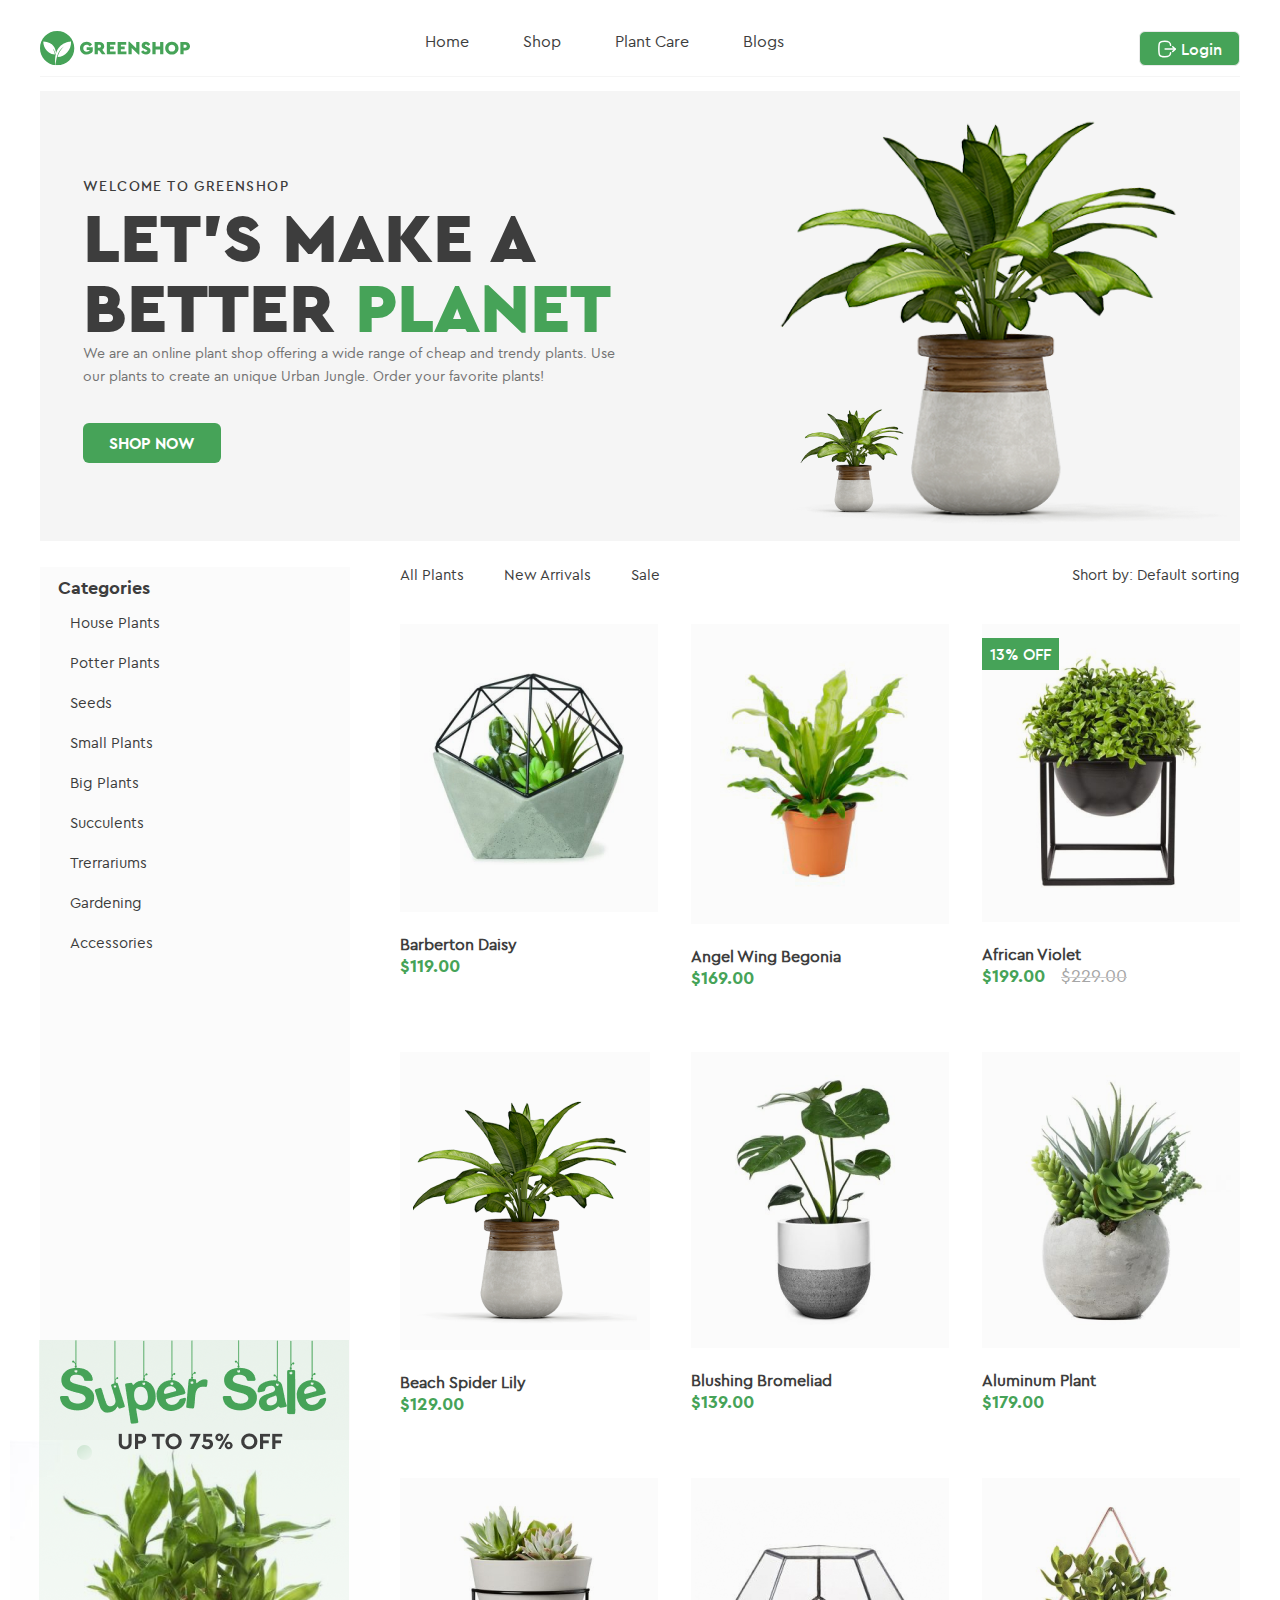
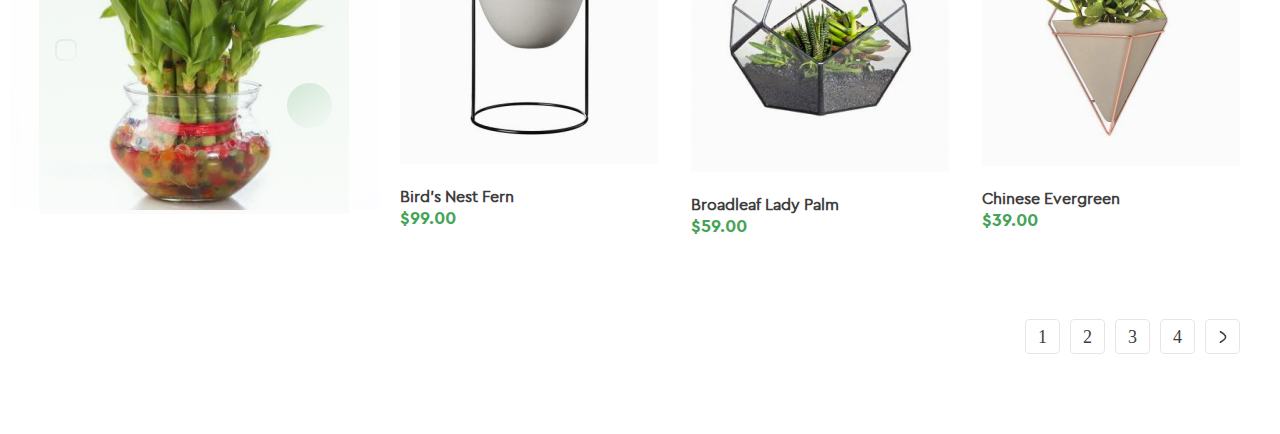
<file: index.html>
<!doctype html>
<html lang="en">
<head>
    <meta charset="UTF-8">
    <meta name="viewport"
          content="width=device-width, user-scalable=no, initial-scale=1.0, maximum-scale=1.0, minimum-scale=1.0">
    <meta http-equiv="X-UA-Compatible" content="ie=edge">
    <title>GreenShop | Header</title>
    <link rel="stylesheet" href="CSS/Style.css">
</head>
<body>
<header>
        <div class="container_box">
            <a href="#" class="logo">
                <img src="images/logo.svg" alt="logo">
            </a>
            <nav>
                <ul>
                    <li>
                        <a href="#">Home</a>
                    </li>
                    <li>
                        <a href="#">Shop</a>
                    </li>
                    <li>
                        <a href="#">Plant Care</a>
                    </li>
                    <li>
                        <a href="#">Blogs</a>
                    </li>
                </ul>
            </nav>
            <a href="#" class="login">Login</a>
        </div>
</header>
<main>
    <section class="banner">
        <div class="container_box">
            <article>
            <h4>Welcome to GreenShop</h4>
            <h1>Let’s Make a<br>
                Better <span>Planet</span></h1>
            <p>We are an online plant shop offering a wide range of cheap and trendy plants. Use our plants to create an unique Urban Jungle. Order your favorite plants!</p>
            <a href="#">SHOP NOW</a>
            </article>
            <img src="images/banner_img.png" alt="banner">
        </div>
    </section>

    <section class="categories">
        <div class="container_box">
            <div class="left_sidebar">
                <h3>Categories</h3>
                <ul>
                    <li>
                        <a href="#">House Plants</a>
                    </li>
                    <li>
                        <a href="#">Potter Plants</a>
                    </li>
                    <li>
                        <a href="#">Seeds</a>
                    </li>
                    <li>
                        <a href="#">Small Plants</a>
                    </li>
                    <li>
                        <a href="#">Big Plants</a>
                    </li>
                    <li>
                        <a href="#">Succulents</a>
                    </li>
                    <li>
                        <a href="#">Trerrariums</a>
                    </li>
                    <li>
                        <a href="#">Gardening</a>
                    </li>
                    <li>
                        <a href="#">Accessories</a>
                    </li>
                </ul>
                <img src="images/sale_banner.png">
            </div>
            <div class="right_content">
                <div class="flex_1">
                    <ul>
                        <li>
                            <a href="#">All Plants</a>
                        </li>
                        <li>
                            <a href="#">New Arrivals</a>
                        </li>
                        <li>
                            <a href="#">Sale</a>
                        </li>
                    </ul>
                    <p>Short by: Default sorting</p>
                </div>
                <div class="flex_2">
                    <article>
                        <img src="images/frame_1.png">
                        <h5>Barberton Daisy</h5>
                        <p>$119.00</p>
                        <ul>
                            <li>
                                <a href="#">
                                    <svg width="20" height="20" viewBox="0 0 20 20" fill="none" xmlns="http://www.w3.org/2000/svg">
                                        <g clip-path="url(#clip0_2_1949)">
                                            <path d="M14.294 16.8745H8.24077C5.65655 16.8745 3.55412 14.7721 3.55412 12.1879V7.38405C3.55412 4.98175 2.35676 2.75813 0.351225 1.4358C-0.00894369 1.19834 -0.108379 0.713895 0.129078 0.353726C0.366535 -0.00648163 0.850939 -0.105956 1.21119 0.131579C2.35606 0.886442 3.28487 1.88204 3.94905 3.02832C4.09258 3.18911 5.24995 4.41584 7.14726 4.41584H16.142C18.596 4.36995 20.5168 6.83267 19.8752 9.20138L18.8397 13.3284C18.3159 15.4163 16.4466 16.8745 14.294 16.8745ZM4.91926 5.53677C5.04912 6.1367 5.11634 6.7553 5.11634 7.38405V12.1879C5.11634 13.9107 6.51796 15.3123 8.24077 15.3123H14.294C15.7291 15.3123 16.9752 14.3401 17.3245 12.9482L18.3599 8.82121C18.7412 7.41373 17.5997 5.95084 16.142 5.97806H7.14722C6.28913 5.97806 5.54224 5.79305 4.91926 5.53677ZM7.85021 19.0226C7.85021 18.4833 7.41307 18.0462 6.87383 18.0462C5.57828 18.0978 5.57942 19.9479 6.87383 19.999C7.41307 19.999 7.85021 19.5618 7.85021 19.0226ZM15.6222 19.0226C15.6222 18.4833 15.1851 18.0462 14.6459 18.0462C13.3503 18.0978 13.3514 19.9479 14.6459 19.999C15.1851 19.999 15.6222 19.5618 15.6222 19.0226ZM16.9231 8.32138C16.9231 7.88998 16.5734 7.54027 16.142 7.54027H7.45966C6.42329 7.58152 6.42407 9.0616 7.45966 9.10249H16.142C16.5734 9.10249 16.9231 8.75279 16.9231 8.32138Z" fill="#3D3D3D"/>
                                        </g>
                                        <defs>
                                            <clipPath id="clip0_2_1949">
                                                <rect width="20" height="20" fill="white"/>
                                            </clipPath>
                                        </defs>
                                    </svg>
                                </a>
                            </li>
                            <li>
                                <a href="#">
                                    <svg width="20" height="20" viewBox="0 0 20 20" fill="none" xmlns="http://www.w3.org/2000/svg">
                                        <path d="M10 18.8873C9.71527 18.8873 9.44077 18.7842 9.22684 18.5968C8.41888 17.8903 7.63992 17.2264 6.95267 16.6408L6.94916 16.6377C4.93423 14.9207 3.19427 13.4378 1.98364 11.9771C0.630341 10.3441 0 8.79578 0 7.10434C0 5.46097 0.563507 3.94485 1.58661 2.83508C2.62192 1.71219 4.04251 1.09375 5.58716 1.09375C6.74164 1.09375 7.79892 1.45874 8.72955 2.1785C9.19922 2.54181 9.62494 2.98645 10 3.5051C10.3752 2.98645 10.8008 2.54181 11.2706 2.1785C12.2012 1.45874 13.2585 1.09375 14.413 1.09375C15.9575 1.09375 17.3782 1.71219 18.4135 2.83508C19.4366 3.94485 20 5.46097 20 7.10434C20 8.79578 19.3698 10.3441 18.0165 11.9769C16.8059 13.4378 15.0661 14.9205 13.0515 16.6374C12.363 17.224 11.5828 17.8889 10.773 18.5971C10.5592 18.7842 10.2846 18.8873 10 18.8873ZM5.58716 2.26532C4.37363 2.26532 3.25882 2.74963 2.44781 3.62915C1.62476 4.52194 1.17142 5.75607 1.17142 7.10434C1.17142 8.52692 1.70013 9.79919 2.88559 11.2296C4.03137 12.6122 5.73563 14.0645 7.70889 15.7462L7.71255 15.7492C8.4024 16.3371 9.18442 17.0036 9.99832 17.7153C10.8171 17.0023 11.6003 16.3347 12.2916 15.7458C14.2647 14.0642 15.9688 12.6122 17.1146 11.2296C18.2999 9.79919 18.8286 8.52692 18.8286 7.10434C18.8286 5.75607 18.3752 4.52194 17.5522 3.62915C16.7413 2.74963 15.6264 2.26532 14.413 2.26532C13.524 2.26532 12.7078 2.54791 11.9872 3.10516C11.3449 3.60199 10.8975 4.23004 10.6352 4.66949C10.5003 4.89548 10.2629 5.03036 10 5.03036C9.73709 5.03036 9.49966 4.89548 9.36478 4.66949C9.10263 4.23004 8.65524 3.60199 8.01285 3.10516C7.29218 2.54791 6.47598 2.26532 5.58716 2.26532Z" fill="#3D3D3D"/>
                                    </svg>
                                </a>
                            </li>
                            <li>
                                <a href="#">
                                    <svg width="20" height="20" viewBox="0 0 20 20" fill="none" xmlns="http://www.w3.org/2000/svg">
                                        <g clip-path="url(#clip0_2_1953)">
                                            <path d="M14.5656 16.0023C10.5704 19.1859 4.98549 18.3049 2.02729 14.6536C-0.827886 11.1285 -0.64932 6.04314 2.44811 2.82458C5.64856 -0.50074 10.6802 -0.944658 14.3277 1.78316C15.6345 2.76027 16.6104 4.00337 17.246 5.50807C17.8853 7.02151 18.0795 8.59614 17.8578 10.2201C17.6368 11.8365 16.9918 13.2769 15.9423 14.6212C16.0272 14.6767 16.1178 14.7167 16.1827 14.7816C17.3365 15.9305 18.4859 17.0836 19.6397 18.2325C19.9132 18.5047 20.0493 18.8218 19.9682 19.204C19.8071 19.9644 18.9018 20.2579 18.3211 19.7359C18.0489 19.4918 17.7985 19.2227 17.54 18.9642C16.5923 18.0171 15.6451 17.0693 14.6973 16.1221C14.658 16.0847 14.6168 16.0497 14.5656 16.0023ZM15.9529 8.98636C15.9629 5.12659 12.8468 2.00605 8.97825 2.00043C5.12035 1.99481 2.00669 5.09037 1.98983 8.94765C1.97297 12.8168 5.08289 15.9461 8.96326 15.9642C12.8055 15.9823 15.9429 12.8499 15.9529 8.98636Z" fill="#3D3D3D"/>
                                        </g>
                                        <defs>
                                            <clipPath id="clip0_2_1953">
                                                <rect width="19.9913" height="20" fill="white"/>
                                            </clipPath>
                                        </defs>
                                    </svg>
                                </a>
                            </li>
                        </ul>
                    </article>
                    <article>
                        <img src="images/frame_2.png">
                        <h5>Angel Wing Begonia</h5>
                        <p>$169.00</p>
                        <ul>
                            <li>
                                <a href="#">
                                    <svg width="20" height="20" viewBox="0 0 20 20" fill="none" xmlns="http://www.w3.org/2000/svg">
                                        <g clip-path="url(#clip0_2_1949)">
                                            <path d="M14.294 16.8745H8.24077C5.65655 16.8745 3.55412 14.7721 3.55412 12.1879V7.38405C3.55412 4.98175 2.35676 2.75813 0.351225 1.4358C-0.00894369 1.19834 -0.108379 0.713895 0.129078 0.353726C0.366535 -0.00648163 0.850939 -0.105956 1.21119 0.131579C2.35606 0.886442 3.28487 1.88204 3.94905 3.02832C4.09258 3.18911 5.24995 4.41584 7.14726 4.41584H16.142C18.596 4.36995 20.5168 6.83267 19.8752 9.20138L18.8397 13.3284C18.3159 15.4163 16.4466 16.8745 14.294 16.8745ZM4.91926 5.53677C5.04912 6.1367 5.11634 6.7553 5.11634 7.38405V12.1879C5.11634 13.9107 6.51796 15.3123 8.24077 15.3123H14.294C15.7291 15.3123 16.9752 14.3401 17.3245 12.9482L18.3599 8.82121C18.7412 7.41373 17.5997 5.95084 16.142 5.97806H7.14722C6.28913 5.97806 5.54224 5.79305 4.91926 5.53677ZM7.85021 19.0226C7.85021 18.4833 7.41307 18.0462 6.87383 18.0462C5.57828 18.0978 5.57942 19.9479 6.87383 19.999C7.41307 19.999 7.85021 19.5618 7.85021 19.0226ZM15.6222 19.0226C15.6222 18.4833 15.1851 18.0462 14.6459 18.0462C13.3503 18.0978 13.3514 19.9479 14.6459 19.999C15.1851 19.999 15.6222 19.5618 15.6222 19.0226ZM16.9231 8.32138C16.9231 7.88998 16.5734 7.54027 16.142 7.54027H7.45966C6.42329 7.58152 6.42407 9.0616 7.45966 9.10249H16.142C16.5734 9.10249 16.9231 8.75279 16.9231 8.32138Z" fill="#3D3D3D"/>
                                        </g>
                                        <defs>
                                            <clipPath id="clip0_2_1949">
                                                <rect width="20" height="20" fill="white"/>
                                            </clipPath>
                                        </defs>
                                    </svg>
                                </a>
                            </li>
                            <li>
                                <a href="#">
                                    <svg width="20" height="20" viewBox="0 0 20 20" fill="none" xmlns="http://www.w3.org/2000/svg">
                                        <path d="M10 18.8873C9.71527 18.8873 9.44077 18.7842 9.22684 18.5968C8.41888 17.8903 7.63992 17.2264 6.95267 16.6408L6.94916 16.6377C4.93423 14.9207 3.19427 13.4378 1.98364 11.9771C0.630341 10.3441 0 8.79578 0 7.10434C0 5.46097 0.563507 3.94485 1.58661 2.83508C2.62192 1.71219 4.04251 1.09375 5.58716 1.09375C6.74164 1.09375 7.79892 1.45874 8.72955 2.1785C9.19922 2.54181 9.62494 2.98645 10 3.5051C10.3752 2.98645 10.8008 2.54181 11.2706 2.1785C12.2012 1.45874 13.2585 1.09375 14.413 1.09375C15.9575 1.09375 17.3782 1.71219 18.4135 2.83508C19.4366 3.94485 20 5.46097 20 7.10434C20 8.79578 19.3698 10.3441 18.0165 11.9769C16.8059 13.4378 15.0661 14.9205 13.0515 16.6374C12.363 17.224 11.5828 17.8889 10.773 18.5971C10.5592 18.7842 10.2846 18.8873 10 18.8873ZM5.58716 2.26532C4.37363 2.26532 3.25882 2.74963 2.44781 3.62915C1.62476 4.52194 1.17142 5.75607 1.17142 7.10434C1.17142 8.52692 1.70013 9.79919 2.88559 11.2296C4.03137 12.6122 5.73563 14.0645 7.70889 15.7462L7.71255 15.7492C8.4024 16.3371 9.18442 17.0036 9.99832 17.7153C10.8171 17.0023 11.6003 16.3347 12.2916 15.7458C14.2647 14.0642 15.9688 12.6122 17.1146 11.2296C18.2999 9.79919 18.8286 8.52692 18.8286 7.10434C18.8286 5.75607 18.3752 4.52194 17.5522 3.62915C16.7413 2.74963 15.6264 2.26532 14.413 2.26532C13.524 2.26532 12.7078 2.54791 11.9872 3.10516C11.3449 3.60199 10.8975 4.23004 10.6352 4.66949C10.5003 4.89548 10.2629 5.03036 10 5.03036C9.73709 5.03036 9.49966 4.89548 9.36478 4.66949C9.10263 4.23004 8.65524 3.60199 8.01285 3.10516C7.29218 2.54791 6.47598 2.26532 5.58716 2.26532Z" fill="#3D3D3D"/>
                                    </svg>
                                </a>
                            </li>
                            <li>
                                <a href="#">
                                    <svg width="20" height="20" viewBox="0 0 20 20" fill="none" xmlns="http://www.w3.org/2000/svg">
                                        <g clip-path="url(#clip0_2_1953)">
                                            <path d="M14.5656 16.0023C10.5704 19.1859 4.98549 18.3049 2.02729 14.6536C-0.827886 11.1285 -0.64932 6.04314 2.44811 2.82458C5.64856 -0.50074 10.6802 -0.944658 14.3277 1.78316C15.6345 2.76027 16.6104 4.00337 17.246 5.50807C17.8853 7.02151 18.0795 8.59614 17.8578 10.2201C17.6368 11.8365 16.9918 13.2769 15.9423 14.6212C16.0272 14.6767 16.1178 14.7167 16.1827 14.7816C17.3365 15.9305 18.4859 17.0836 19.6397 18.2325C19.9132 18.5047 20.0493 18.8218 19.9682 19.204C19.8071 19.9644 18.9018 20.2579 18.3211 19.7359C18.0489 19.4918 17.7985 19.2227 17.54 18.9642C16.5923 18.0171 15.6451 17.0693 14.6973 16.1221C14.658 16.0847 14.6168 16.0497 14.5656 16.0023ZM15.9529 8.98636C15.9629 5.12659 12.8468 2.00605 8.97825 2.00043C5.12035 1.99481 2.00669 5.09037 1.98983 8.94765C1.97297 12.8168 5.08289 15.9461 8.96326 15.9642C12.8055 15.9823 15.9429 12.8499 15.9529 8.98636Z" fill="#3D3D3D"/>
                                        </g>
                                        <defs>
                                            <clipPath id="clip0_2_1953">
                                                <rect width="19.9913" height="20" fill="white"/>
                                            </clipPath>
                                        </defs>
                                    </svg>
                                </a>
                            </li>
                        </ul>
                    </article>
                    <article>
                        <img src="images/frame_3.png">
                        <h5>African Violet</h5>
                        <p>$199.00<span>$229.00</span></p>
                        <span class="sale">13% OFF</span>
                        <ul>
                            <li>
                                <a href="#">
                                    <svg width="20" height="20" viewBox="0 0 20 20" fill="none" xmlns="http://www.w3.org/2000/svg">
                                        <g clip-path="url(#clip0_2_1949)">
                                            <path d="M14.294 16.8745H8.24077C5.65655 16.8745 3.55412 14.7721 3.55412 12.1879V7.38405C3.55412 4.98175 2.35676 2.75813 0.351225 1.4358C-0.00894369 1.19834 -0.108379 0.713895 0.129078 0.353726C0.366535 -0.00648163 0.850939 -0.105956 1.21119 0.131579C2.35606 0.886442 3.28487 1.88204 3.94905 3.02832C4.09258 3.18911 5.24995 4.41584 7.14726 4.41584H16.142C18.596 4.36995 20.5168 6.83267 19.8752 9.20138L18.8397 13.3284C18.3159 15.4163 16.4466 16.8745 14.294 16.8745ZM4.91926 5.53677C5.04912 6.1367 5.11634 6.7553 5.11634 7.38405V12.1879C5.11634 13.9107 6.51796 15.3123 8.24077 15.3123H14.294C15.7291 15.3123 16.9752 14.3401 17.3245 12.9482L18.3599 8.82121C18.7412 7.41373 17.5997 5.95084 16.142 5.97806H7.14722C6.28913 5.97806 5.54224 5.79305 4.91926 5.53677ZM7.85021 19.0226C7.85021 18.4833 7.41307 18.0462 6.87383 18.0462C5.57828 18.0978 5.57942 19.9479 6.87383 19.999C7.41307 19.999 7.85021 19.5618 7.85021 19.0226ZM15.6222 19.0226C15.6222 18.4833 15.1851 18.0462 14.6459 18.0462C13.3503 18.0978 13.3514 19.9479 14.6459 19.999C15.1851 19.999 15.6222 19.5618 15.6222 19.0226ZM16.9231 8.32138C16.9231 7.88998 16.5734 7.54027 16.142 7.54027H7.45966C6.42329 7.58152 6.42407 9.0616 7.45966 9.10249H16.142C16.5734 9.10249 16.9231 8.75279 16.9231 8.32138Z" fill="#3D3D3D"/>
                                        </g>
                                        <defs>
                                            <clipPath id="clip0_2_1949">
                                                <rect width="20" height="20" fill="white"/>
                                            </clipPath>
                                        </defs>
                                    </svg>
                                </a>
                            </li>
                            <li>
                                <a href="#">
                                    <svg width="20" height="20" viewBox="0 0 20 20" fill="none" xmlns="http://www.w3.org/2000/svg">
                                        <path d="M10 18.8873C9.71527 18.8873 9.44077 18.7842 9.22684 18.5968C8.41888 17.8903 7.63992 17.2264 6.95267 16.6408L6.94916 16.6377C4.93423 14.9207 3.19427 13.4378 1.98364 11.9771C0.630341 10.3441 0 8.79578 0 7.10434C0 5.46097 0.563507 3.94485 1.58661 2.83508C2.62192 1.71219 4.04251 1.09375 5.58716 1.09375C6.74164 1.09375 7.79892 1.45874 8.72955 2.1785C9.19922 2.54181 9.62494 2.98645 10 3.5051C10.3752 2.98645 10.8008 2.54181 11.2706 2.1785C12.2012 1.45874 13.2585 1.09375 14.413 1.09375C15.9575 1.09375 17.3782 1.71219 18.4135 2.83508C19.4366 3.94485 20 5.46097 20 7.10434C20 8.79578 19.3698 10.3441 18.0165 11.9769C16.8059 13.4378 15.0661 14.9205 13.0515 16.6374C12.363 17.224 11.5828 17.8889 10.773 18.5971C10.5592 18.7842 10.2846 18.8873 10 18.8873ZM5.58716 2.26532C4.37363 2.26532 3.25882 2.74963 2.44781 3.62915C1.62476 4.52194 1.17142 5.75607 1.17142 7.10434C1.17142 8.52692 1.70013 9.79919 2.88559 11.2296C4.03137 12.6122 5.73563 14.0645 7.70889 15.7462L7.71255 15.7492C8.4024 16.3371 9.18442 17.0036 9.99832 17.7153C10.8171 17.0023 11.6003 16.3347 12.2916 15.7458C14.2647 14.0642 15.9688 12.6122 17.1146 11.2296C18.2999 9.79919 18.8286 8.52692 18.8286 7.10434C18.8286 5.75607 18.3752 4.52194 17.5522 3.62915C16.7413 2.74963 15.6264 2.26532 14.413 2.26532C13.524 2.26532 12.7078 2.54791 11.9872 3.10516C11.3449 3.60199 10.8975 4.23004 10.6352 4.66949C10.5003 4.89548 10.2629 5.03036 10 5.03036C9.73709 5.03036 9.49966 4.89548 9.36478 4.66949C9.10263 4.23004 8.65524 3.60199 8.01285 3.10516C7.29218 2.54791 6.47598 2.26532 5.58716 2.26532Z" fill="#3D3D3D"/>
                                    </svg>
                                </a>
                            </li>
                            <li>
                                <a href="#">
                                    <svg width="20" height="20" viewBox="0 0 20 20" fill="none" xmlns="http://www.w3.org/2000/svg">
                                        <g clip-path="url(#clip0_2_1953)">
                                            <path d="M14.5656 16.0023C10.5704 19.1859 4.98549 18.3049 2.02729 14.6536C-0.827886 11.1285 -0.64932 6.04314 2.44811 2.82458C5.64856 -0.50074 10.6802 -0.944658 14.3277 1.78316C15.6345 2.76027 16.6104 4.00337 17.246 5.50807C17.8853 7.02151 18.0795 8.59614 17.8578 10.2201C17.6368 11.8365 16.9918 13.2769 15.9423 14.6212C16.0272 14.6767 16.1178 14.7167 16.1827 14.7816C17.3365 15.9305 18.4859 17.0836 19.6397 18.2325C19.9132 18.5047 20.0493 18.8218 19.9682 19.204C19.8071 19.9644 18.9018 20.2579 18.3211 19.7359C18.0489 19.4918 17.7985 19.2227 17.54 18.9642C16.5923 18.0171 15.6451 17.0693 14.6973 16.1221C14.658 16.0847 14.6168 16.0497 14.5656 16.0023ZM15.9529 8.98636C15.9629 5.12659 12.8468 2.00605 8.97825 2.00043C5.12035 1.99481 2.00669 5.09037 1.98983 8.94765C1.97297 12.8168 5.08289 15.9461 8.96326 15.9642C12.8055 15.9823 15.9429 12.8499 15.9529 8.98636Z" fill="#3D3D3D"/>
                                        </g>
                                        <defs>
                                            <clipPath id="clip0_2_1953">
                                                <rect width="19.9913" height="20" fill="white"/>
                                            </clipPath>
                                        </defs>
                                    </svg>
                                </a>
                            </li>
                        </ul>
                    </article>
                    <article>
                        <img src="images/frame_4.png">
                        <h5>Beach Spider Lily</h5>
                        <p>$129.00</p>
                        <ul>
                            <li>
                                <a href="#">
                                    <svg width="20" height="20" viewBox="0 0 20 20" fill="none" xmlns="http://www.w3.org/2000/svg">
                                        <g clip-path="url(#clip0_2_1949)">
                                            <path d="M14.294 16.8745H8.24077C5.65655 16.8745 3.55412 14.7721 3.55412 12.1879V7.38405C3.55412 4.98175 2.35676 2.75813 0.351225 1.4358C-0.00894369 1.19834 -0.108379 0.713895 0.129078 0.353726C0.366535 -0.00648163 0.850939 -0.105956 1.21119 0.131579C2.35606 0.886442 3.28487 1.88204 3.94905 3.02832C4.09258 3.18911 5.24995 4.41584 7.14726 4.41584H16.142C18.596 4.36995 20.5168 6.83267 19.8752 9.20138L18.8397 13.3284C18.3159 15.4163 16.4466 16.8745 14.294 16.8745ZM4.91926 5.53677C5.04912 6.1367 5.11634 6.7553 5.11634 7.38405V12.1879C5.11634 13.9107 6.51796 15.3123 8.24077 15.3123H14.294C15.7291 15.3123 16.9752 14.3401 17.3245 12.9482L18.3599 8.82121C18.7412 7.41373 17.5997 5.95084 16.142 5.97806H7.14722C6.28913 5.97806 5.54224 5.79305 4.91926 5.53677ZM7.85021 19.0226C7.85021 18.4833 7.41307 18.0462 6.87383 18.0462C5.57828 18.0978 5.57942 19.9479 6.87383 19.999C7.41307 19.999 7.85021 19.5618 7.85021 19.0226ZM15.6222 19.0226C15.6222 18.4833 15.1851 18.0462 14.6459 18.0462C13.3503 18.0978 13.3514 19.9479 14.6459 19.999C15.1851 19.999 15.6222 19.5618 15.6222 19.0226ZM16.9231 8.32138C16.9231 7.88998 16.5734 7.54027 16.142 7.54027H7.45966C6.42329 7.58152 6.42407 9.0616 7.45966 9.10249H16.142C16.5734 9.10249 16.9231 8.75279 16.9231 8.32138Z" fill="#3D3D3D"/>
                                        </g>
                                        <defs>
                                            <clipPath id="clip0_2_1949">
                                                <rect width="20" height="20" fill="white"/>
                                            </clipPath>
                                        </defs>
                                    </svg>
                                </a>
                            </li>
                            <li>
                                <a href="#">
                                    <svg width="20" height="20" viewBox="0 0 20 20" fill="none" xmlns="http://www.w3.org/2000/svg">
                                        <path d="M10 18.8873C9.71527 18.8873 9.44077 18.7842 9.22684 18.5968C8.41888 17.8903 7.63992 17.2264 6.95267 16.6408L6.94916 16.6377C4.93423 14.9207 3.19427 13.4378 1.98364 11.9771C0.630341 10.3441 0 8.79578 0 7.10434C0 5.46097 0.563507 3.94485 1.58661 2.83508C2.62192 1.71219 4.04251 1.09375 5.58716 1.09375C6.74164 1.09375 7.79892 1.45874 8.72955 2.1785C9.19922 2.54181 9.62494 2.98645 10 3.5051C10.3752 2.98645 10.8008 2.54181 11.2706 2.1785C12.2012 1.45874 13.2585 1.09375 14.413 1.09375C15.9575 1.09375 17.3782 1.71219 18.4135 2.83508C19.4366 3.94485 20 5.46097 20 7.10434C20 8.79578 19.3698 10.3441 18.0165 11.9769C16.8059 13.4378 15.0661 14.9205 13.0515 16.6374C12.363 17.224 11.5828 17.8889 10.773 18.5971C10.5592 18.7842 10.2846 18.8873 10 18.8873ZM5.58716 2.26532C4.37363 2.26532 3.25882 2.74963 2.44781 3.62915C1.62476 4.52194 1.17142 5.75607 1.17142 7.10434C1.17142 8.52692 1.70013 9.79919 2.88559 11.2296C4.03137 12.6122 5.73563 14.0645 7.70889 15.7462L7.71255 15.7492C8.4024 16.3371 9.18442 17.0036 9.99832 17.7153C10.8171 17.0023 11.6003 16.3347 12.2916 15.7458C14.2647 14.0642 15.9688 12.6122 17.1146 11.2296C18.2999 9.79919 18.8286 8.52692 18.8286 7.10434C18.8286 5.75607 18.3752 4.52194 17.5522 3.62915C16.7413 2.74963 15.6264 2.26532 14.413 2.26532C13.524 2.26532 12.7078 2.54791 11.9872 3.10516C11.3449 3.60199 10.8975 4.23004 10.6352 4.66949C10.5003 4.89548 10.2629 5.03036 10 5.03036C9.73709 5.03036 9.49966 4.89548 9.36478 4.66949C9.10263 4.23004 8.65524 3.60199 8.01285 3.10516C7.29218 2.54791 6.47598 2.26532 5.58716 2.26532Z" fill="#3D3D3D"/>
                                    </svg>
                                </a>
                            </li>
                            <li>
                                <a href="#">
                                    <svg width="20" height="20" viewBox="0 0 20 20" fill="none" xmlns="http://www.w3.org/2000/svg">
                                        <g clip-path="url(#clip0_2_1953)">
                                            <path d="M14.5656 16.0023C10.5704 19.1859 4.98549 18.3049 2.02729 14.6536C-0.827886 11.1285 -0.64932 6.04314 2.44811 2.82458C5.64856 -0.50074 10.6802 -0.944658 14.3277 1.78316C15.6345 2.76027 16.6104 4.00337 17.246 5.50807C17.8853 7.02151 18.0795 8.59614 17.8578 10.2201C17.6368 11.8365 16.9918 13.2769 15.9423 14.6212C16.0272 14.6767 16.1178 14.7167 16.1827 14.7816C17.3365 15.9305 18.4859 17.0836 19.6397 18.2325C19.9132 18.5047 20.0493 18.8218 19.9682 19.204C19.8071 19.9644 18.9018 20.2579 18.3211 19.7359C18.0489 19.4918 17.7985 19.2227 17.54 18.9642C16.5923 18.0171 15.6451 17.0693 14.6973 16.1221C14.658 16.0847 14.6168 16.0497 14.5656 16.0023ZM15.9529 8.98636C15.9629 5.12659 12.8468 2.00605 8.97825 2.00043C5.12035 1.99481 2.00669 5.09037 1.98983 8.94765C1.97297 12.8168 5.08289 15.9461 8.96326 15.9642C12.8055 15.9823 15.9429 12.8499 15.9529 8.98636Z" fill="#3D3D3D"/>
                                        </g>
                                        <defs>
                                            <clipPath id="clip0_2_1953">
                                                <rect width="19.9913" height="20" fill="white"/>
                                            </clipPath>
                                        </defs>
                                    </svg>
                                </a>
                            </li>
                        </ul>
                    </article>
                    <article>
                        <img src="images/frame_5.png">
                        <h5>Blushing Bromeliad</h5>
                        <p>$139.00</p>
                        <ul>
                            <li>
                                <a href="#">
                                    <svg width="20" height="20" viewBox="0 0 20 20" fill="none" xmlns="http://www.w3.org/2000/svg">
                                        <g clip-path="url(#clip0_2_1949)">
                                            <path d="M14.294 16.8745H8.24077C5.65655 16.8745 3.55412 14.7721 3.55412 12.1879V7.38405C3.55412 4.98175 2.35676 2.75813 0.351225 1.4358C-0.00894369 1.19834 -0.108379 0.713895 0.129078 0.353726C0.366535 -0.00648163 0.850939 -0.105956 1.21119 0.131579C2.35606 0.886442 3.28487 1.88204 3.94905 3.02832C4.09258 3.18911 5.24995 4.41584 7.14726 4.41584H16.142C18.596 4.36995 20.5168 6.83267 19.8752 9.20138L18.8397 13.3284C18.3159 15.4163 16.4466 16.8745 14.294 16.8745ZM4.91926 5.53677C5.04912 6.1367 5.11634 6.7553 5.11634 7.38405V12.1879C5.11634 13.9107 6.51796 15.3123 8.24077 15.3123H14.294C15.7291 15.3123 16.9752 14.3401 17.3245 12.9482L18.3599 8.82121C18.7412 7.41373 17.5997 5.95084 16.142 5.97806H7.14722C6.28913 5.97806 5.54224 5.79305 4.91926 5.53677ZM7.85021 19.0226C7.85021 18.4833 7.41307 18.0462 6.87383 18.0462C5.57828 18.0978 5.57942 19.9479 6.87383 19.999C7.41307 19.999 7.85021 19.5618 7.85021 19.0226ZM15.6222 19.0226C15.6222 18.4833 15.1851 18.0462 14.6459 18.0462C13.3503 18.0978 13.3514 19.9479 14.6459 19.999C15.1851 19.999 15.6222 19.5618 15.6222 19.0226ZM16.9231 8.32138C16.9231 7.88998 16.5734 7.54027 16.142 7.54027H7.45966C6.42329 7.58152 6.42407 9.0616 7.45966 9.10249H16.142C16.5734 9.10249 16.9231 8.75279 16.9231 8.32138Z" fill="#3D3D3D"/>
                                        </g>
                                        <defs>
                                            <clipPath id="clip0_2_1949">
                                                <rect width="20" height="20" fill="white"/>
                                            </clipPath>
                                        </defs>
                                    </svg>
                                </a>
                            </li>
                            <li>
                                <a href="#">
                                    <svg width="20" height="20" viewBox="0 0 20 20" fill="none" xmlns="http://www.w3.org/2000/svg">
                                        <path d="M10 18.8873C9.71527 18.8873 9.44077 18.7842 9.22684 18.5968C8.41888 17.8903 7.63992 17.2264 6.95267 16.6408L6.94916 16.6377C4.93423 14.9207 3.19427 13.4378 1.98364 11.9771C0.630341 10.3441 0 8.79578 0 7.10434C0 5.46097 0.563507 3.94485 1.58661 2.83508C2.62192 1.71219 4.04251 1.09375 5.58716 1.09375C6.74164 1.09375 7.79892 1.45874 8.72955 2.1785C9.19922 2.54181 9.62494 2.98645 10 3.5051C10.3752 2.98645 10.8008 2.54181 11.2706 2.1785C12.2012 1.45874 13.2585 1.09375 14.413 1.09375C15.9575 1.09375 17.3782 1.71219 18.4135 2.83508C19.4366 3.94485 20 5.46097 20 7.10434C20 8.79578 19.3698 10.3441 18.0165 11.9769C16.8059 13.4378 15.0661 14.9205 13.0515 16.6374C12.363 17.224 11.5828 17.8889 10.773 18.5971C10.5592 18.7842 10.2846 18.8873 10 18.8873ZM5.58716 2.26532C4.37363 2.26532 3.25882 2.74963 2.44781 3.62915C1.62476 4.52194 1.17142 5.75607 1.17142 7.10434C1.17142 8.52692 1.70013 9.79919 2.88559 11.2296C4.03137 12.6122 5.73563 14.0645 7.70889 15.7462L7.71255 15.7492C8.4024 16.3371 9.18442 17.0036 9.99832 17.7153C10.8171 17.0023 11.6003 16.3347 12.2916 15.7458C14.2647 14.0642 15.9688 12.6122 17.1146 11.2296C18.2999 9.79919 18.8286 8.52692 18.8286 7.10434C18.8286 5.75607 18.3752 4.52194 17.5522 3.62915C16.7413 2.74963 15.6264 2.26532 14.413 2.26532C13.524 2.26532 12.7078 2.54791 11.9872 3.10516C11.3449 3.60199 10.8975 4.23004 10.6352 4.66949C10.5003 4.89548 10.2629 5.03036 10 5.03036C9.73709 5.03036 9.49966 4.89548 9.36478 4.66949C9.10263 4.23004 8.65524 3.60199 8.01285 3.10516C7.29218 2.54791 6.47598 2.26532 5.58716 2.26532Z" fill="#3D3D3D"/>
                                    </svg>
                                </a>
                            </li>
                            <li>
                                <a href="#">
                                    <svg width="20" height="20" viewBox="0 0 20 20" fill="none" xmlns="http://www.w3.org/2000/svg">
                                        <g clip-path="url(#clip0_2_1953)">
                                            <path d="M14.5656 16.0023C10.5704 19.1859 4.98549 18.3049 2.02729 14.6536C-0.827886 11.1285 -0.64932 6.04314 2.44811 2.82458C5.64856 -0.50074 10.6802 -0.944658 14.3277 1.78316C15.6345 2.76027 16.6104 4.00337 17.246 5.50807C17.8853 7.02151 18.0795 8.59614 17.8578 10.2201C17.6368 11.8365 16.9918 13.2769 15.9423 14.6212C16.0272 14.6767 16.1178 14.7167 16.1827 14.7816C17.3365 15.9305 18.4859 17.0836 19.6397 18.2325C19.9132 18.5047 20.0493 18.8218 19.9682 19.204C19.8071 19.9644 18.9018 20.2579 18.3211 19.7359C18.0489 19.4918 17.7985 19.2227 17.54 18.9642C16.5923 18.0171 15.6451 17.0693 14.6973 16.1221C14.658 16.0847 14.6168 16.0497 14.5656 16.0023ZM15.9529 8.98636C15.9629 5.12659 12.8468 2.00605 8.97825 2.00043C5.12035 1.99481 2.00669 5.09037 1.98983 8.94765C1.97297 12.8168 5.08289 15.9461 8.96326 15.9642C12.8055 15.9823 15.9429 12.8499 15.9529 8.98636Z" fill="#3D3D3D"/>
                                        </g>
                                        <defs>
                                            <clipPath id="clip0_2_1953">
                                                <rect width="19.9913" height="20" fill="white"/>
                                            </clipPath>
                                        </defs>
                                    </svg>
                                </a>
                            </li>
                        </ul>
                    </article>
                    <article>
                        <img src="images/frame_6.png">
                        <h5>Aluminum Plant</h5>
                        <p>$179.00</p>
                        <ul>
                            <li>
                                <a href="#">
                                    <svg width="20" height="20" viewBox="0 0 20 20" fill="none" xmlns="http://www.w3.org/2000/svg">
                                        <g clip-path="url(#clip0_2_1949)">
                                            <path d="M14.294 16.8745H8.24077C5.65655 16.8745 3.55412 14.7721 3.55412 12.1879V7.38405C3.55412 4.98175 2.35676 2.75813 0.351225 1.4358C-0.00894369 1.19834 -0.108379 0.713895 0.129078 0.353726C0.366535 -0.00648163 0.850939 -0.105956 1.21119 0.131579C2.35606 0.886442 3.28487 1.88204 3.94905 3.02832C4.09258 3.18911 5.24995 4.41584 7.14726 4.41584H16.142C18.596 4.36995 20.5168 6.83267 19.8752 9.20138L18.8397 13.3284C18.3159 15.4163 16.4466 16.8745 14.294 16.8745ZM4.91926 5.53677C5.04912 6.1367 5.11634 6.7553 5.11634 7.38405V12.1879C5.11634 13.9107 6.51796 15.3123 8.24077 15.3123H14.294C15.7291 15.3123 16.9752 14.3401 17.3245 12.9482L18.3599 8.82121C18.7412 7.41373 17.5997 5.95084 16.142 5.97806H7.14722C6.28913 5.97806 5.54224 5.79305 4.91926 5.53677ZM7.85021 19.0226C7.85021 18.4833 7.41307 18.0462 6.87383 18.0462C5.57828 18.0978 5.57942 19.9479 6.87383 19.999C7.41307 19.999 7.85021 19.5618 7.85021 19.0226ZM15.6222 19.0226C15.6222 18.4833 15.1851 18.0462 14.6459 18.0462C13.3503 18.0978 13.3514 19.9479 14.6459 19.999C15.1851 19.999 15.6222 19.5618 15.6222 19.0226ZM16.9231 8.32138C16.9231 7.88998 16.5734 7.54027 16.142 7.54027H7.45966C6.42329 7.58152 6.42407 9.0616 7.45966 9.10249H16.142C16.5734 9.10249 16.9231 8.75279 16.9231 8.32138Z" fill="#3D3D3D"/>
                                        </g>
                                        <defs>
                                            <clipPath id="clip0_2_1949">
                                                <rect width="20" height="20" fill="white"/>
                                            </clipPath>
                                        </defs>
                                    </svg>
                                </a>
                            </li>
                            <li>
                                <a href="#">
                                    <svg width="20" height="20" viewBox="0 0 20 20" fill="none" xmlns="http://www.w3.org/2000/svg">
                                        <path d="M10 18.8873C9.71527 18.8873 9.44077 18.7842 9.22684 18.5968C8.41888 17.8903 7.63992 17.2264 6.95267 16.6408L6.94916 16.6377C4.93423 14.9207 3.19427 13.4378 1.98364 11.9771C0.630341 10.3441 0 8.79578 0 7.10434C0 5.46097 0.563507 3.94485 1.58661 2.83508C2.62192 1.71219 4.04251 1.09375 5.58716 1.09375C6.74164 1.09375 7.79892 1.45874 8.72955 2.1785C9.19922 2.54181 9.62494 2.98645 10 3.5051C10.3752 2.98645 10.8008 2.54181 11.2706 2.1785C12.2012 1.45874 13.2585 1.09375 14.413 1.09375C15.9575 1.09375 17.3782 1.71219 18.4135 2.83508C19.4366 3.94485 20 5.46097 20 7.10434C20 8.79578 19.3698 10.3441 18.0165 11.9769C16.8059 13.4378 15.0661 14.9205 13.0515 16.6374C12.363 17.224 11.5828 17.8889 10.773 18.5971C10.5592 18.7842 10.2846 18.8873 10 18.8873ZM5.58716 2.26532C4.37363 2.26532 3.25882 2.74963 2.44781 3.62915C1.62476 4.52194 1.17142 5.75607 1.17142 7.10434C1.17142 8.52692 1.70013 9.79919 2.88559 11.2296C4.03137 12.6122 5.73563 14.0645 7.70889 15.7462L7.71255 15.7492C8.4024 16.3371 9.18442 17.0036 9.99832 17.7153C10.8171 17.0023 11.6003 16.3347 12.2916 15.7458C14.2647 14.0642 15.9688 12.6122 17.1146 11.2296C18.2999 9.79919 18.8286 8.52692 18.8286 7.10434C18.8286 5.75607 18.3752 4.52194 17.5522 3.62915C16.7413 2.74963 15.6264 2.26532 14.413 2.26532C13.524 2.26532 12.7078 2.54791 11.9872 3.10516C11.3449 3.60199 10.8975 4.23004 10.6352 4.66949C10.5003 4.89548 10.2629 5.03036 10 5.03036C9.73709 5.03036 9.49966 4.89548 9.36478 4.66949C9.10263 4.23004 8.65524 3.60199 8.01285 3.10516C7.29218 2.54791 6.47598 2.26532 5.58716 2.26532Z" fill="#3D3D3D"/>
                                    </svg>
                                </a>
                            </li>
                            <li>
                                <a href="#">
                                    <svg width="20" height="20" viewBox="0 0 20 20" fill="none" xmlns="http://www.w3.org/2000/svg">
                                        <g clip-path="url(#clip0_2_1953)">
                                            <path d="M14.5656 16.0023C10.5704 19.1859 4.98549 18.3049 2.02729 14.6536C-0.827886 11.1285 -0.64932 6.04314 2.44811 2.82458C5.64856 -0.50074 10.6802 -0.944658 14.3277 1.78316C15.6345 2.76027 16.6104 4.00337 17.246 5.50807C17.8853 7.02151 18.0795 8.59614 17.8578 10.2201C17.6368 11.8365 16.9918 13.2769 15.9423 14.6212C16.0272 14.6767 16.1178 14.7167 16.1827 14.7816C17.3365 15.9305 18.4859 17.0836 19.6397 18.2325C19.9132 18.5047 20.0493 18.8218 19.9682 19.204C19.8071 19.9644 18.9018 20.2579 18.3211 19.7359C18.0489 19.4918 17.7985 19.2227 17.54 18.9642C16.5923 18.0171 15.6451 17.0693 14.6973 16.1221C14.658 16.0847 14.6168 16.0497 14.5656 16.0023ZM15.9529 8.98636C15.9629 5.12659 12.8468 2.00605 8.97825 2.00043C5.12035 1.99481 2.00669 5.09037 1.98983 8.94765C1.97297 12.8168 5.08289 15.9461 8.96326 15.9642C12.8055 15.9823 15.9429 12.8499 15.9529 8.98636Z" fill="#3D3D3D"/>
                                        </g>
                                        <defs>
                                            <clipPath id="clip0_2_1953">
                                                <rect width="19.9913" height="20" fill="white"/>
                                            </clipPath>
                                        </defs>
                                    </svg>
                                </a>
                            </li>
                        </ul>
                    </article>
                    <article>
                        <img src="images/frame_7.png">
                        <h5>Bird's Nest Fern</h5>
                        <p>$99.00</p>
                        <ul>
                            <li>
                                <a href="#">
                                    <svg width="20" height="20" viewBox="0 0 20 20" fill="none" xmlns="http://www.w3.org/2000/svg">
                                        <g clip-path="url(#clip0_2_1949)">
                                            <path d="M14.294 16.8745H8.24077C5.65655 16.8745 3.55412 14.7721 3.55412 12.1879V7.38405C3.55412 4.98175 2.35676 2.75813 0.351225 1.4358C-0.00894369 1.19834 -0.108379 0.713895 0.129078 0.353726C0.366535 -0.00648163 0.850939 -0.105956 1.21119 0.131579C2.35606 0.886442 3.28487 1.88204 3.94905 3.02832C4.09258 3.18911 5.24995 4.41584 7.14726 4.41584H16.142C18.596 4.36995 20.5168 6.83267 19.8752 9.20138L18.8397 13.3284C18.3159 15.4163 16.4466 16.8745 14.294 16.8745ZM4.91926 5.53677C5.04912 6.1367 5.11634 6.7553 5.11634 7.38405V12.1879C5.11634 13.9107 6.51796 15.3123 8.24077 15.3123H14.294C15.7291 15.3123 16.9752 14.3401 17.3245 12.9482L18.3599 8.82121C18.7412 7.41373 17.5997 5.95084 16.142 5.97806H7.14722C6.28913 5.97806 5.54224 5.79305 4.91926 5.53677ZM7.85021 19.0226C7.85021 18.4833 7.41307 18.0462 6.87383 18.0462C5.57828 18.0978 5.57942 19.9479 6.87383 19.999C7.41307 19.999 7.85021 19.5618 7.85021 19.0226ZM15.6222 19.0226C15.6222 18.4833 15.1851 18.0462 14.6459 18.0462C13.3503 18.0978 13.3514 19.9479 14.6459 19.999C15.1851 19.999 15.6222 19.5618 15.6222 19.0226ZM16.9231 8.32138C16.9231 7.88998 16.5734 7.54027 16.142 7.54027H7.45966C6.42329 7.58152 6.42407 9.0616 7.45966 9.10249H16.142C16.5734 9.10249 16.9231 8.75279 16.9231 8.32138Z" fill="#3D3D3D"/>
                                        </g>
                                        <defs>
                                            <clipPath id="clip0_2_1949">
                                                <rect width="20" height="20" fill="white"/>
                                            </clipPath>
                                        </defs>
                                    </svg>
                                </a>
                            </li>
                            <li>
                                <a href="#">
                                    <svg width="20" height="20" viewBox="0 0 20 20" fill="none" xmlns="http://www.w3.org/2000/svg">
                                        <path d="M10 18.8873C9.71527 18.8873 9.44077 18.7842 9.22684 18.5968C8.41888 17.8903 7.63992 17.2264 6.95267 16.6408L6.94916 16.6377C4.93423 14.9207 3.19427 13.4378 1.98364 11.9771C0.630341 10.3441 0 8.79578 0 7.10434C0 5.46097 0.563507 3.94485 1.58661 2.83508C2.62192 1.71219 4.04251 1.09375 5.58716 1.09375C6.74164 1.09375 7.79892 1.45874 8.72955 2.1785C9.19922 2.54181 9.62494 2.98645 10 3.5051C10.3752 2.98645 10.8008 2.54181 11.2706 2.1785C12.2012 1.45874 13.2585 1.09375 14.413 1.09375C15.9575 1.09375 17.3782 1.71219 18.4135 2.83508C19.4366 3.94485 20 5.46097 20 7.10434C20 8.79578 19.3698 10.3441 18.0165 11.9769C16.8059 13.4378 15.0661 14.9205 13.0515 16.6374C12.363 17.224 11.5828 17.8889 10.773 18.5971C10.5592 18.7842 10.2846 18.8873 10 18.8873ZM5.58716 2.26532C4.37363 2.26532 3.25882 2.74963 2.44781 3.62915C1.62476 4.52194 1.17142 5.75607 1.17142 7.10434C1.17142 8.52692 1.70013 9.79919 2.88559 11.2296C4.03137 12.6122 5.73563 14.0645 7.70889 15.7462L7.71255 15.7492C8.4024 16.3371 9.18442 17.0036 9.99832 17.7153C10.8171 17.0023 11.6003 16.3347 12.2916 15.7458C14.2647 14.0642 15.9688 12.6122 17.1146 11.2296C18.2999 9.79919 18.8286 8.52692 18.8286 7.10434C18.8286 5.75607 18.3752 4.52194 17.5522 3.62915C16.7413 2.74963 15.6264 2.26532 14.413 2.26532C13.524 2.26532 12.7078 2.54791 11.9872 3.10516C11.3449 3.60199 10.8975 4.23004 10.6352 4.66949C10.5003 4.89548 10.2629 5.03036 10 5.03036C9.73709 5.03036 9.49966 4.89548 9.36478 4.66949C9.10263 4.23004 8.65524 3.60199 8.01285 3.10516C7.29218 2.54791 6.47598 2.26532 5.58716 2.26532Z" fill="#3D3D3D"/>
                                    </svg>
                                </a>
                            </li>
                            <li>
                                <a href="#">
                                    <svg width="20" height="20" viewBox="0 0 20 20" fill="none" xmlns="http://www.w3.org/2000/svg">
                                        <g clip-path="url(#clip0_2_1953)">
                                            <path d="M14.5656 16.0023C10.5704 19.1859 4.98549 18.3049 2.02729 14.6536C-0.827886 11.1285 -0.64932 6.04314 2.44811 2.82458C5.64856 -0.50074 10.6802 -0.944658 14.3277 1.78316C15.6345 2.76027 16.6104 4.00337 17.246 5.50807C17.8853 7.02151 18.0795 8.59614 17.8578 10.2201C17.6368 11.8365 16.9918 13.2769 15.9423 14.6212C16.0272 14.6767 16.1178 14.7167 16.1827 14.7816C17.3365 15.9305 18.4859 17.0836 19.6397 18.2325C19.9132 18.5047 20.0493 18.8218 19.9682 19.204C19.8071 19.9644 18.9018 20.2579 18.3211 19.7359C18.0489 19.4918 17.7985 19.2227 17.54 18.9642C16.5923 18.0171 15.6451 17.0693 14.6973 16.1221C14.658 16.0847 14.6168 16.0497 14.5656 16.0023ZM15.9529 8.98636C15.9629 5.12659 12.8468 2.00605 8.97825 2.00043C5.12035 1.99481 2.00669 5.09037 1.98983 8.94765C1.97297 12.8168 5.08289 15.9461 8.96326 15.9642C12.8055 15.9823 15.9429 12.8499 15.9529 8.98636Z" fill="#3D3D3D"/>
                                        </g>
                                        <defs>
                                            <clipPath id="clip0_2_1953">
                                                <rect width="19.9913" height="20" fill="white"/>
                                            </clipPath>
                                        </defs>
                                    </svg>
                                </a>
                            </li>
                        </ul>
                    </article>
                    <article>
                        <img src="images/frame_8.png">
                        <h5>Broadleaf Lady Palm</h5>
                        <p>$59.00</p>
                        <ul>
                            <li>
                                <a href="#">
                                    <svg width="20" height="20" viewBox="0 0 20 20" fill="none" xmlns="http://www.w3.org/2000/svg">
                                        <g clip-path="url(#clip0_2_1949)">
                                            <path d="M14.294 16.8745H8.24077C5.65655 16.8745 3.55412 14.7721 3.55412 12.1879V7.38405C3.55412 4.98175 2.35676 2.75813 0.351225 1.4358C-0.00894369 1.19834 -0.108379 0.713895 0.129078 0.353726C0.366535 -0.00648163 0.850939 -0.105956 1.21119 0.131579C2.35606 0.886442 3.28487 1.88204 3.94905 3.02832C4.09258 3.18911 5.24995 4.41584 7.14726 4.41584H16.142C18.596 4.36995 20.5168 6.83267 19.8752 9.20138L18.8397 13.3284C18.3159 15.4163 16.4466 16.8745 14.294 16.8745ZM4.91926 5.53677C5.04912 6.1367 5.11634 6.7553 5.11634 7.38405V12.1879C5.11634 13.9107 6.51796 15.3123 8.24077 15.3123H14.294C15.7291 15.3123 16.9752 14.3401 17.3245 12.9482L18.3599 8.82121C18.7412 7.41373 17.5997 5.95084 16.142 5.97806H7.14722C6.28913 5.97806 5.54224 5.79305 4.91926 5.53677ZM7.85021 19.0226C7.85021 18.4833 7.41307 18.0462 6.87383 18.0462C5.57828 18.0978 5.57942 19.9479 6.87383 19.999C7.41307 19.999 7.85021 19.5618 7.85021 19.0226ZM15.6222 19.0226C15.6222 18.4833 15.1851 18.0462 14.6459 18.0462C13.3503 18.0978 13.3514 19.9479 14.6459 19.999C15.1851 19.999 15.6222 19.5618 15.6222 19.0226ZM16.9231 8.32138C16.9231 7.88998 16.5734 7.54027 16.142 7.54027H7.45966C6.42329 7.58152 6.42407 9.0616 7.45966 9.10249H16.142C16.5734 9.10249 16.9231 8.75279 16.9231 8.32138Z" fill="#3D3D3D"/>
                                        </g>
                                        <defs>
                                            <clipPath id="clip0_2_1949">
                                                <rect width="20" height="20" fill="white"/>
                                            </clipPath>
                                        </defs>
                                    </svg>
                                </a>
                            </li>
                            <li>
                                <a href="#">
                                    <svg width="20" height="20" viewBox="0 0 20 20" fill="none" xmlns="http://www.w3.org/2000/svg">
                                        <path d="M10 18.8873C9.71527 18.8873 9.44077 18.7842 9.22684 18.5968C8.41888 17.8903 7.63992 17.2264 6.95267 16.6408L6.94916 16.6377C4.93423 14.9207 3.19427 13.4378 1.98364 11.9771C0.630341 10.3441 0 8.79578 0 7.10434C0 5.46097 0.563507 3.94485 1.58661 2.83508C2.62192 1.71219 4.04251 1.09375 5.58716 1.09375C6.74164 1.09375 7.79892 1.45874 8.72955 2.1785C9.19922 2.54181 9.62494 2.98645 10 3.5051C10.3752 2.98645 10.8008 2.54181 11.2706 2.1785C12.2012 1.45874 13.2585 1.09375 14.413 1.09375C15.9575 1.09375 17.3782 1.71219 18.4135 2.83508C19.4366 3.94485 20 5.46097 20 7.10434C20 8.79578 19.3698 10.3441 18.0165 11.9769C16.8059 13.4378 15.0661 14.9205 13.0515 16.6374C12.363 17.224 11.5828 17.8889 10.773 18.5971C10.5592 18.7842 10.2846 18.8873 10 18.8873ZM5.58716 2.26532C4.37363 2.26532 3.25882 2.74963 2.44781 3.62915C1.62476 4.52194 1.17142 5.75607 1.17142 7.10434C1.17142 8.52692 1.70013 9.79919 2.88559 11.2296C4.03137 12.6122 5.73563 14.0645 7.70889 15.7462L7.71255 15.7492C8.4024 16.3371 9.18442 17.0036 9.99832 17.7153C10.8171 17.0023 11.6003 16.3347 12.2916 15.7458C14.2647 14.0642 15.9688 12.6122 17.1146 11.2296C18.2999 9.79919 18.8286 8.52692 18.8286 7.10434C18.8286 5.75607 18.3752 4.52194 17.5522 3.62915C16.7413 2.74963 15.6264 2.26532 14.413 2.26532C13.524 2.26532 12.7078 2.54791 11.9872 3.10516C11.3449 3.60199 10.8975 4.23004 10.6352 4.66949C10.5003 4.89548 10.2629 5.03036 10 5.03036C9.73709 5.03036 9.49966 4.89548 9.36478 4.66949C9.10263 4.23004 8.65524 3.60199 8.01285 3.10516C7.29218 2.54791 6.47598 2.26532 5.58716 2.26532Z" fill="#3D3D3D"/>
                                    </svg>
                                </a>
                            </li>
                            <li>
                                <a href="#">
                                    <svg width="20" height="20" viewBox="0 0 20 20" fill="none" xmlns="http://www.w3.org/2000/svg">
                                        <g clip-path="url(#clip0_2_1953)">
                                            <path d="M14.5656 16.0023C10.5704 19.1859 4.98549 18.3049 2.02729 14.6536C-0.827886 11.1285 -0.64932 6.04314 2.44811 2.82458C5.64856 -0.50074 10.6802 -0.944658 14.3277 1.78316C15.6345 2.76027 16.6104 4.00337 17.246 5.50807C17.8853 7.02151 18.0795 8.59614 17.8578 10.2201C17.6368 11.8365 16.9918 13.2769 15.9423 14.6212C16.0272 14.6767 16.1178 14.7167 16.1827 14.7816C17.3365 15.9305 18.4859 17.0836 19.6397 18.2325C19.9132 18.5047 20.0493 18.8218 19.9682 19.204C19.8071 19.9644 18.9018 20.2579 18.3211 19.7359C18.0489 19.4918 17.7985 19.2227 17.54 18.9642C16.5923 18.0171 15.6451 17.0693 14.6973 16.1221C14.658 16.0847 14.6168 16.0497 14.5656 16.0023ZM15.9529 8.98636C15.9629 5.12659 12.8468 2.00605 8.97825 2.00043C5.12035 1.99481 2.00669 5.09037 1.98983 8.94765C1.97297 12.8168 5.08289 15.9461 8.96326 15.9642C12.8055 15.9823 15.9429 12.8499 15.9529 8.98636Z" fill="#3D3D3D"/>
                                        </g>
                                        <defs>
                                            <clipPath id="clip0_2_1953">
                                                <rect width="19.9913" height="20" fill="white"/>
                                            </clipPath>
                                        </defs>
                                    </svg>
                                </a>
                            </li>
                        </ul>
                    </article>
                    <article>
                        <img src="images/frame_9.png">
                        <h5>Chinese Evergreen</h5>
                        <p>$39.00</p>
                        <ul>
                            <li>
                                <a href="#">
                                    <svg width="20" height="20" viewBox="0 0 20 20" fill="none" xmlns="http://www.w3.org/2000/svg">
                                        <g clip-path="url(#clip0_2_1949)">
                                            <path d="M14.294 16.8745H8.24077C5.65655 16.8745 3.55412 14.7721 3.55412 12.1879V7.38405C3.55412 4.98175 2.35676 2.75813 0.351225 1.4358C-0.00894369 1.19834 -0.108379 0.713895 0.129078 0.353726C0.366535 -0.00648163 0.850939 -0.105956 1.21119 0.131579C2.35606 0.886442 3.28487 1.88204 3.94905 3.02832C4.09258 3.18911 5.24995 4.41584 7.14726 4.41584H16.142C18.596 4.36995 20.5168 6.83267 19.8752 9.20138L18.8397 13.3284C18.3159 15.4163 16.4466 16.8745 14.294 16.8745ZM4.91926 5.53677C5.04912 6.1367 5.11634 6.7553 5.11634 7.38405V12.1879C5.11634 13.9107 6.51796 15.3123 8.24077 15.3123H14.294C15.7291 15.3123 16.9752 14.3401 17.3245 12.9482L18.3599 8.82121C18.7412 7.41373 17.5997 5.95084 16.142 5.97806H7.14722C6.28913 5.97806 5.54224 5.79305 4.91926 5.53677ZM7.85021 19.0226C7.85021 18.4833 7.41307 18.0462 6.87383 18.0462C5.57828 18.0978 5.57942 19.9479 6.87383 19.999C7.41307 19.999 7.85021 19.5618 7.85021 19.0226ZM15.6222 19.0226C15.6222 18.4833 15.1851 18.0462 14.6459 18.0462C13.3503 18.0978 13.3514 19.9479 14.6459 19.999C15.1851 19.999 15.6222 19.5618 15.6222 19.0226ZM16.9231 8.32138C16.9231 7.88998 16.5734 7.54027 16.142 7.54027H7.45966C6.42329 7.58152 6.42407 9.0616 7.45966 9.10249H16.142C16.5734 9.10249 16.9231 8.75279 16.9231 8.32138Z" fill="#3D3D3D"/>
                                        </g>
                                        <defs>
                                            <clipPath id="clip0_2_1949">
                                                <rect width="20" height="20" fill="white"/>
                                            </clipPath>
                                        </defs>
                                    </svg>
                                </a>
                            </li>
                            <li>
                                <a href="#">
                                    <svg width="20" height="20" viewBox="0 0 20 20" fill="none" xmlns="http://www.w3.org/2000/svg">
                                        <path d="M10 18.8873C9.71527 18.8873 9.44077 18.7842 9.22684 18.5968C8.41888 17.8903 7.63992 17.2264 6.95267 16.6408L6.94916 16.6377C4.93423 14.9207 3.19427 13.4378 1.98364 11.9771C0.630341 10.3441 0 8.79578 0 7.10434C0 5.46097 0.563507 3.94485 1.58661 2.83508C2.62192 1.71219 4.04251 1.09375 5.58716 1.09375C6.74164 1.09375 7.79892 1.45874 8.72955 2.1785C9.19922 2.54181 9.62494 2.98645 10 3.5051C10.3752 2.98645 10.8008 2.54181 11.2706 2.1785C12.2012 1.45874 13.2585 1.09375 14.413 1.09375C15.9575 1.09375 17.3782 1.71219 18.4135 2.83508C19.4366 3.94485 20 5.46097 20 7.10434C20 8.79578 19.3698 10.3441 18.0165 11.9769C16.8059 13.4378 15.0661 14.9205 13.0515 16.6374C12.363 17.224 11.5828 17.8889 10.773 18.5971C10.5592 18.7842 10.2846 18.8873 10 18.8873ZM5.58716 2.26532C4.37363 2.26532 3.25882 2.74963 2.44781 3.62915C1.62476 4.52194 1.17142 5.75607 1.17142 7.10434C1.17142 8.52692 1.70013 9.79919 2.88559 11.2296C4.03137 12.6122 5.73563 14.0645 7.70889 15.7462L7.71255 15.7492C8.4024 16.3371 9.18442 17.0036 9.99832 17.7153C10.8171 17.0023 11.6003 16.3347 12.2916 15.7458C14.2647 14.0642 15.9688 12.6122 17.1146 11.2296C18.2999 9.79919 18.8286 8.52692 18.8286 7.10434C18.8286 5.75607 18.3752 4.52194 17.5522 3.62915C16.7413 2.74963 15.6264 2.26532 14.413 2.26532C13.524 2.26532 12.7078 2.54791 11.9872 3.10516C11.3449 3.60199 10.8975 4.23004 10.6352 4.66949C10.5003 4.89548 10.2629 5.03036 10 5.03036C9.73709 5.03036 9.49966 4.89548 9.36478 4.66949C9.10263 4.23004 8.65524 3.60199 8.01285 3.10516C7.29218 2.54791 6.47598 2.26532 5.58716 2.26532Z" fill="#3D3D3D"/>
                                    </svg>
                                </a>
                            </li>
                            <li>
                                <a href="#">
                                    <svg width="20" height="20" viewBox="0 0 20 20" fill="none" xmlns="http://www.w3.org/2000/svg">
                                        <g clip-path="url(#clip0_2_1953)">
                                            <path d="M14.5656 16.0023C10.5704 19.1859 4.98549 18.3049 2.02729 14.6536C-0.827886 11.1285 -0.64932 6.04314 2.44811 2.82458C5.64856 -0.50074 10.6802 -0.944658 14.3277 1.78316C15.6345 2.76027 16.6104 4.00337 17.246 5.50807C17.8853 7.02151 18.0795 8.59614 17.8578 10.2201C17.6368 11.8365 16.9918 13.2769 15.9423 14.6212C16.0272 14.6767 16.1178 14.7167 16.1827 14.7816C17.3365 15.9305 18.4859 17.0836 19.6397 18.2325C19.9132 18.5047 20.0493 18.8218 19.9682 19.204C19.8071 19.9644 18.9018 20.2579 18.3211 19.7359C18.0489 19.4918 17.7985 19.2227 17.54 18.9642C16.5923 18.0171 15.6451 17.0693 14.6973 16.1221C14.658 16.0847 14.6168 16.0497 14.5656 16.0023ZM15.9529 8.98636C15.9629 5.12659 12.8468 2.00605 8.97825 2.00043C5.12035 1.99481 2.00669 5.09037 1.98983 8.94765C1.97297 12.8168 5.08289 15.9461 8.96326 15.9642C12.8055 15.9823 15.9429 12.8499 15.9529 8.98636Z" fill="#3D3D3D"/>
                                        </g>
                                        <defs>
                                            <clipPath id="clip0_2_1953">
                                                <rect width="19.9913" height="20" fill="white"/>
                                            </clipPath>
                                        </defs>
                                    </svg>
                                </a>
                            </li>
                        </ul>
                    </article>
                </div>
                <div class="pagination">
                    <ul>
                        <li>
                            <a href="#">1</a>
                        </li>
                        <li>
                            <a href="#">2</a>
                        </li>
                        <li>
                            <a href="#">3</a>
                        </li>
                        <li>
                            <a href="#">4</a>
                        </li>
                        <li>
                            <a href="#">
                                <svg width="18" height="18" viewBox="0 0 18 18" fill="none" xmlns="http://www.w3.org/2000/svg">
                                    <path d="M6.375 3.75C6.375 3.75 11.625 6.858 11.625 9C11.625 11.1413 6.375 14.25 6.375 14.25" stroke="#3D3D3D" stroke-width="1.5" stroke-linecap="round" stroke-linejoin="round"/>
                                </svg>
                            </a>
                        </li>
                    </ul>
                </div>
            </div>
        </div>
</section>
</main>
<footer></footer>
</body>
</html>
</file>
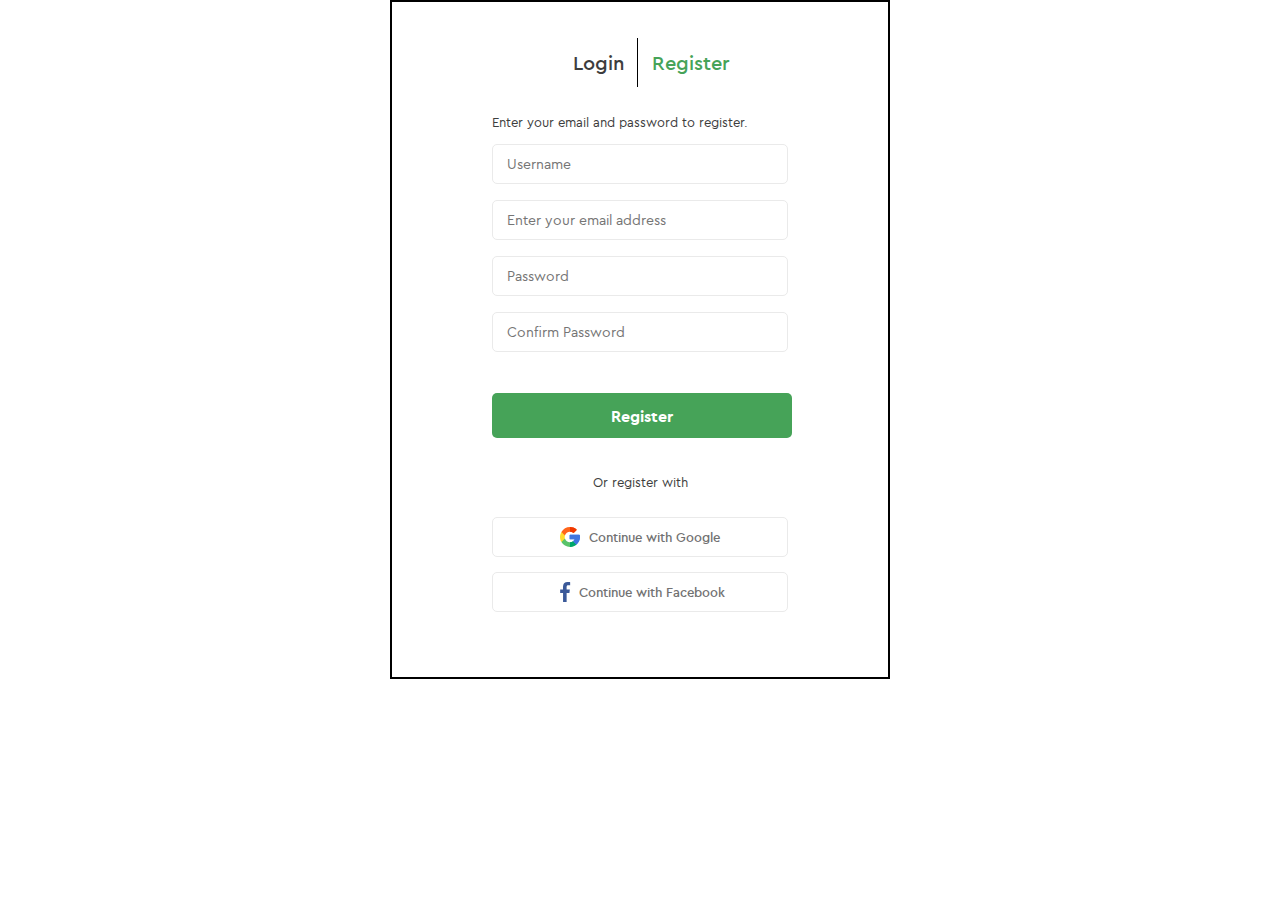
<file: registration.html>
<!doctype html>
<html lang="en">
<head>
    <meta charset="UTF-8">
    <meta name="viewport"
          content="width=device-width, user-scalable=no, initial-scale=1.0, maximum-scale=1.0, minimum-scale=1.0">
    <meta http-equiv="X-UA-Compatible" content="ie=edge">
    <title>Greenshop</title>
    <link rel="stylesheet" href="CSS/Style.css">
</head>
<body>
<div class="conteiner">
    <div id="box_model">
        <span>Login</span>
        <span>Register</span>
    </div>
    <p class="text">Enter your email and password to register.</p>
        <form action="#"; method="post">
                <input type="text" name="Username" placeholder="Username" id="Username">
                <input type="text" name="Enter your email address" placeholder="Enter your email address" id="Enter your email address">
                <input type="text" name="Password" placeholder="Password" id="Password">
                <input type="text" name="Confirm Password" placeholder="Confirm Password" id="Confirm Password">
                <button>Register</button>
    <p class="text mb">Or register with</p>

                <a href="#" title="Continue with Google" target="_blank">
                    <img class="img1" src="images/google%201.svg">Continue with Google</a>

                <a href="#" title="Continue with Facebook" target="_blank">
                    <img class="img2" src="images/facebook%201.svg">Continue with Facebook</a>
        </form>
</div>
</body>
</html>
</file>
<file: CSS/Style.css>
@font-face {
    font-family: 'cera_proregular';
    src: url('../fonts/cerapro-regular-webfont.eot');
    src: url('../fonts/cerapro-regular-webfont.eot?#iefix') format('embedded-opentype'),
    url('../fonts/cerapro-regular-webfont.woff2') format('woff2'),
    url('../fonts/cerapro-regular-webfont.woff') format('woff'),
    url('../fonts/cerapro-regular-webfont.ttf') format('truetype'),
    url('../fonts/cerapro-regular-webfont.svg#cera_proregular') format('svg');
    font-weight: normal;
    font-style: normal;
}
@font-face {
    font-family: 'cera_promedium';
    src: url('../fonts/cerapro-medium-webfont.eot');
    src: url('../fonts/cerapro-medium-webfont.eot?#iefix') format('embedded-opentype'),
    url('../fonts/cerapro-medium-webfont.woff2') format('woff2'),
    url('../fonts/cerapro-medium-webfont.woff') format('woff'),
    url('../fonts/cerapro-medium-webfont.ttf') format('truetype'),
    url('../fonts/cerapro-medium-webfont.svg#cera_promedium') format('svg');
    font-weight: normal;
    font-style: normal;
}
@font-face {
    font-family: 'cera_probold';
    src: url('../fonts/cerapro-bold_1-webfont.eot');
    src: url('../fonts/cerapro-bold_1-webfont.eot?#iefix') format('embedded-opentype'),
    url('../fonts/cerapro-bold_1-webfont.woff2') format('woff2'),
    url('../fonts/cerapro-bold_1-webfont.woff') format('woff'),
    url('../fonts/cerapro-bold_1-webfont.ttf') format('truetype'),
    url('../fonts/cerapro-bold_1-webfont.svg#cera_probold') format('svg');
    font-weight: normal;
    font-style: normal;
}
@font-face {
    font-family: 'cera_problack';
    src: url('../fonts/cerapro-black-webfont.eot');
    src: url('../fonts/cerapro-black-webfont.eot?#iefix') format('embedded-opentype'),
    url('../fonts/cerapro-black-webfont.woff2') format('woff2'),
    url('../fonts/cerapro-black-webfont.woff') format('woff'),
    url('../fonts/cerapro-black-webfont.ttf') format('truetype'),
    url('../fonts/cerapro-black-webfont.svg#cera_problack') format('svg');
    font-weight: normal;
    font-style: normal;
}
*{
    padding: 0;
    margin: 0;
    box-sizing: border-box;
}
.conteiner{
    max-width: 500px;
    margin: auto;
    border: solid 2px black;
    padding: 52px 100px 50px;
}
#box_model{
    text-align: center;
    margin-bottom:  40px;
    font-family: 'cera_promedium';
}
#box_model span:first-of-type{
    border-right: black solid 1px;
    padding: 12px;
    margin: 10px;
    font-weight: 500;
    font-size: 20px;
    line-height: 80%;
    color: #3d3d3d;
}
#box_model span:last-of-type{
    font-weight: 500;
    font-size: 20px;
    line-height: 80%;
    color: #46a358;
}
.text{
    font-weight: 400;
    font-size: 13px;
    line-height: 123%;
    color: #3d3d3d;
    font-family: 'cera_proregular';
    margin-bottom: 14px
}
.mb{
    text-align: center;
    font-family: 'cera_proregular';
    margin-top: 36px;
    margin-bottom: 27px
}
input{
    font-weight: 400;
    font-size: 14px;
    line-height: 114%;
    color: #a5a5a5;
    font-family: 'cera_proregular';
    padding: 12px 14px;
    border: 1px solid #eaeaea;
    border-radius: 5px;
    width: 100%;
    height: 40px;
    margin-bottom: 16px
}
input:nth-child(4){
    font-weight: 400;
    font-size: 14px;
    line-height: 114%;
    color: #a5a5a5;
    padding: 12px 14px;
    border: 1px solid #eaeaea;
    border-radius: 5px;
    width: 100%;
    height: 40px;
    margin-bottom: 41px
}
button{
    background: #46a358;
    border-radius: 5px;
    width: 300px;
    height: 45px;
    font-weight: 700;
    font-size: 16px;
    line-height: 100%;
    font-family: 'cera_probold';
    color: #fff;
    padding: 15px 0;
    border: none
}
.conteiner a{
    font-weight: 500;
    font-size: 13px;
    line-height: 123%;
    text-align: center;
    font-family: 'cera_promedium';
    text-decoration: none;
    color: #727272;
    padding: 10px 0;
    border: 1px solid #eaeaea;
    border-radius: 5px;
    width: 100%;
    height: 40px;
    margin-bottom:15px;
    display: flex;
    justify-content: center;
    align-items: center
}
.img1{
    margin-right: 9px;
    width: 20px;
    height: 20px;
    viewBox: 0 0 20 20
}
.img2{
    margin-right: 4px;
    width: 20px;
    height: 20px;
    viewBox: 0 0 20 20
}
.container_box{
    max-width: 1200px;
    margin: auto;
}
header{
    padding-top: 31px;
}
header .container_box{
    border-bottom: 0.30px solid #f5f5f5;
    display: flex;
    justify-content: space-between;
}
main{
    margin-top: 14px;
}
header nav, header nav li, header .logo{
    display: inline-block;
}
header ul{
    list-style: none;
}
header nav li a{
    text-decoration: none;
    font-weight: 400;
    font-size: 16px;
    color: #3d3d3d;
    font-family: 'cera_proregular';
}
header .logo {
    margin-right: 229px;
    width: 150px;
    height: 35px;
    viewBox: 0 0 150 35
}
header .login{
    margin-left: 350px;
    border: 1px solid #eaeaea;
    border-radius: 6px;
    height: 35px;
    background: #46a358;
    text-decoration: none;
    text-align: center;
    font-family: 'cera_promedium';
    font-weight: 500;
    font-size: 16px;
    color: #fff;
    padding: 8px 17px;
    display: flex;
    justify-content: center;
    align-items: center
}
header .login:before{
    content: "";
    display: inline-block;
    height: 20px;
    width: 20px;
    background-image: url("../images/logout.svg");
    margin-right: 4px;
}
header nav li{
    margin-right: 50px;
}
header nav li:last-of-type{
    margin-right: 0
}
header nav li:after {
    height: 3px;
    background-color: transparent;
    width: 100%;
    content: "";
    display: block;
    margin-top: 22px;
    transition: 0.3s;
}
header nav li:hover:after {
    background-color: #46a358;
}
.banner .container_box{
    background: linear-gradient(135deg, #f5f5f5 0%, #f5f5f5 100%);
    min-height: 450px;
    display: flex;
    justify-content: space-between;
    align-items: center;
}
.banner article{
    max-width: 557px;
    display: inline-block;
    margin-right: 93px;
    margin-left: 43px;
}
.banner h4{
    font-weight: 500;
    font-size: 14px;
    line-height: 114%;
    letter-spacing: 0.1em;
    text-transform: uppercase;
    color: #3d3d3d;
    margin-bottom: 7px;
    font-family: 'cera_promedium';
}
.banner h1{
    font-weight: 900;
    font-size: 70px;
    line-height: 100%;
    text-transform: uppercase;
    color: #3d3d3d;
    font-family: 'cera_problack';
}
.banner span{
    font-weight: 900;
    font-size: 70px;
    line-height: 100%;
    text-transform: uppercase;
    color: #46a358;
}
.banner p{
    font-weight: 400;
    font-size: 14px;
    line-height: 171%;
    color: #727272;
    margin-bottom: 44px;
    font-family: 'cera_proregular';
}
.banner a{
    border-radius: 6px;
    height: 40px;
    background: #46a358;
    text-decoration: none;
    font-weight: 700;
    font-size: 16px;
    line-height: 125%;
    text-transform: uppercase;
    color: #fff;
    padding: 10px 26px;
    font-family: 'cera_probold';
}
.categories .container_box{
    display: flex;
    justify-content: space-between;
    flex-wrap: wrap;
    margin-top: 26px;
    align-items: flex-start;
}
.categories .left_sidebar{
    max-width: 310px;
    background-color: #fbfbfb;
}
.left_sidebar h3{
    font-size: 18px;
    line-height: 89%;
    color: #3d3d3d;
    margin: 13px 199px 7px 18px ;
    font-family: 'cera_probold';
}
.left_sidebar ul{
    margin-bottom: 377px;
    list-style: none;
    margin-left: 30px;
    font-family: 'cera_proregular';
}
.left_sidebar ul li a{
    text-decoration: none;
    font-size: 15px;
    line-height: 267%;
    color: #3d3d3d;
}
.left_sidebar img{
    margin-left: -30px;
}
.categories .right_content{
    max-width: 840px;
}
.categories .right_content .flex_1{
    font-size: 15px;
    line-height: 107%;
    color: #3d3d3d;
    font-family: 'cera_proregular';
    display: flex;
    justify-content: space-between;
    margin-bottom: 31px;
}
.right_content .flex_1 ul{
    list-style: none;
    display: flex;
    justify-content: space-between;
}
.right_content .flex_1 li{
    margin-right: 40px;
}
.right_content .flex_1 li a {
    font-size: 15px;
    line-height: 107%;
    color: #3d3d3d;
    text-decoration: none;
}
.right_content .flex_1 li a:after {
    height: 2px;
    background-color: transparent;
    width: 100%;
    content: "";
    display: block;
    margin-top: 7px;
    transition: 0.3s;
}
.right_content .flex_1 li a:hover:after{
    background-color: #46a358;
}
.right_content .flex_1 li a:hover{
    color: #46a358;
    transition: 0.3s;
}
.categories .right_content article{
    width: 258px;
    margin-bottom: 65px;
    border-top: solid 1px transparent;
    position: relative;
}
.categories .right_content article ul{
    list-style: none;
    display: flex;
    position: absolute;
    bottom: 64px;
    left: calc(50% - 62px);
    opacity: 0;
    transition: 0.4s;
}
.categories .right_content article:hover ul{
    opacity: 1;
}
.categories .right_content article ul li a:hover svg path{
    fill: #46a358!important;
}
.categories .right_content article ul li:nth-child(2){
    margin-left: 27px;
    margin-right: 27px;
}
.categories .right_content article:hover{
    border-top: solid 1px #46a358;
}
.categories .right_content article .sale{
    position: absolute;
    left: 0;
    top: 14px;
    background-color: #46a358;
    padding: 8px;
    font-size: 16px;
    line-height: 100%;
    color: #fff;
    font-family: 'cera_promedium';
}
.right_content .flex_2{
    display: flex;
    justify-content: space-between;
    max-width: 840px;
    flex-wrap: wrap;
}
.categories .right_content article h5{
    font-size: 16px;
    line-height: 100%;
    color: #3d3d3d;
    font-family: 'cera_proregular';
    margin-top: 20px;
    margin-bottom: 6px;
}
.categories .right_content article p{
    font-size: 18px;
    line-height: 89%;
    color: #46a358;
    font-family: 'cera_probold';
}
.categories .right_content article p span{
    font-size: 18px;
    line-height: 89%;
    color: #a5a5a5;
    font-family: 'cera_proregular';
    display: inline-block;
    margin-left: 16px;
    position: relative;
}
.categories .right_content article p span:after{
    content: "";
    display: block;
    position: absolute;
    height: 1px;
    background-color: #cbcbcb;
    width: 100%;
    top: 8.5px;
    left: 0px;
}
.categories .right_content .pagination{
    display: flex;
    justify-content: flex-end;
    margin-top: 20px;
    margin-bottom: 80px;
}
.categories .right_content .pagination ul{
    display: flex;
    justify-content: space-between;
}
.categories .right_content .pagination ul li{
    list-style: none;
    margin-left: 10px;
}
.pagination a{
    border: 1px solid #e5e5e5;
    border-radius: 4px;
    width: 35px;
    height: 35px;
    display: flex;
    justify-content: center;
    align-items: center;
    text-decoration: none;
    font-size: 18px;
    line-height: 89%;
    color: #3d3d3d;
}
.categories .right_content .pagination{
    display: flex;
    justify-content: flex-end;
    margin-top: 20px;
    margin-bottom: 80px;
}
.categories .right_content .pagination ul{
    display: flex;
    justify-content: space-between;
}
.categories .right_content .pagination ul li{
    list-style: none;
    margin-left: 10px;
    border-radius: 4px;
    width: 35px;
    height: 35px;
    overflow: hidden;
}
.pagination a{
    border: 1px solid #e5e5e5;
    display: flex;
    justify-content: center;
    align-items: center;
    text-decoration: none;
    font-size: 18px;
    line-height: 89%;
    color: #3d3d3d;
}
.categories .pagination ul li:last-of-type:hover a svg path{
    stroke: white!important;
}
.categories .pagination ul li:hover{
    background-color: #46a358;
}
.categories .pagination ul li:hover a{
    color: white;
}
</file>
